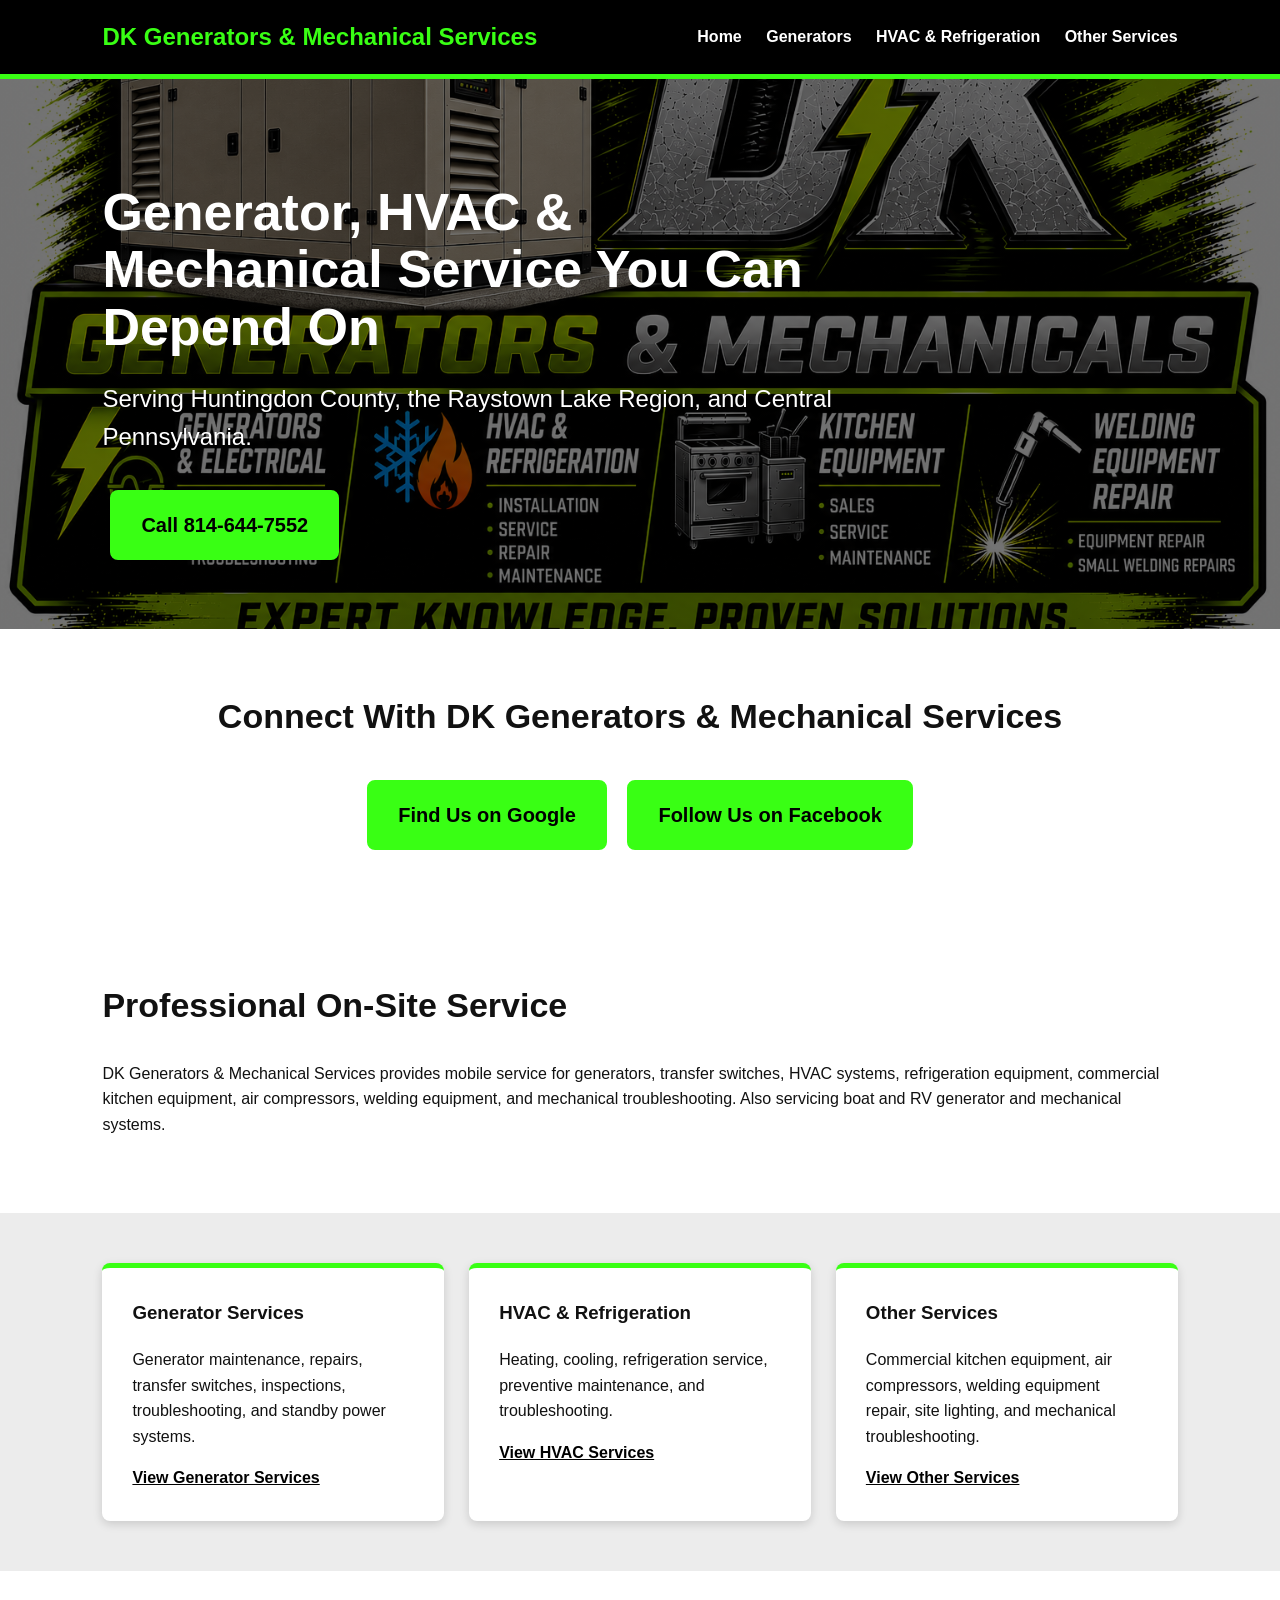
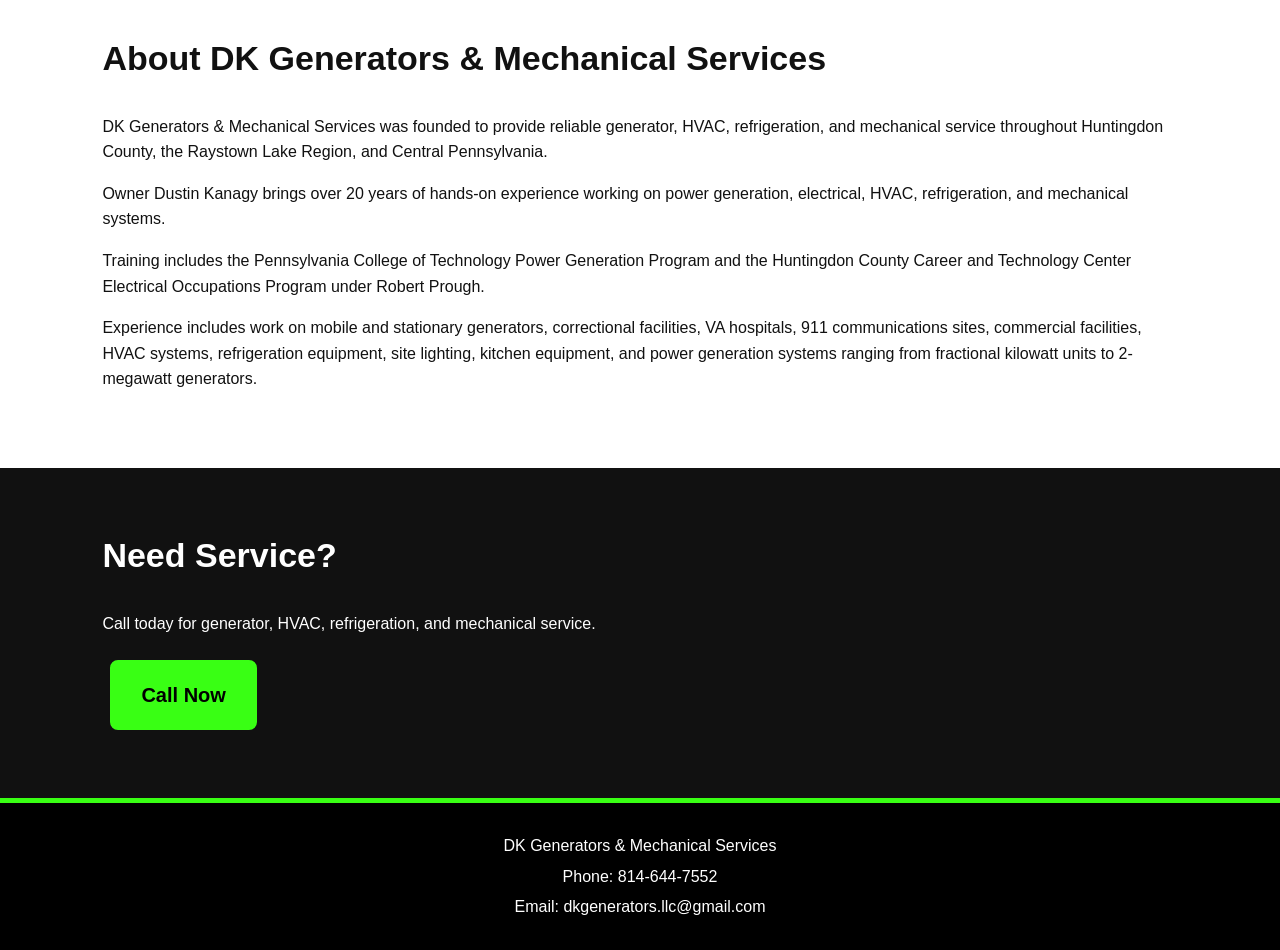
<file: index.html>
<!DOCTYPE html>
<html lang="en">
<head>
  <meta charset="UTF-8">
  <meta name="viewport" content="width=device-width, initial-scale=1.0">
  <title>DK Generators & Mechanical Services</title>
  <link rel="stylesheet" href="style.css">
</head>
<body>

<header>
  <div class="logo">DK Generators & Mechanical Services</div>

  <nav>
    <a href="index.html">Home</a>
    <a href="generators.html">Generators</a>
    <a href="hvac-refrigeration.html">HVAC & Refrigeration</a>
    <a href="other-services.html">Other Services</a>
  </nav>
</header>

<section class="hero">
  <div class="hero-content">
    <h1>Generator, HVAC & Mechanical Service You Can Depend On</h1>

    <p>
      Serving Huntingdon County, the Raystown Lake Region,
      and Central Pennsylvania.
    </p>

    <a class="btn" href="tel:8146447552">Call 814-644-7552</a>
  </div>
</section>

<section class="section" style="text-align:center;">
  <h2>Connect With DK Generators & Mechanical Services</h2>

  <a class="btn" href="https://share.google/OBpw4RYHZw0Dv3wpj" target="_blank">
    Find Us on Google
  </a>

  <a class="btn" href="https://www.facebook.com/profile.php?id=61590527797805" target="_blank">
    Follow Us on Facebook
  </a>
</section>

<section class="section">
  <h2>Professional On-Site Service</h2>

  <p>
    DK Generators & Mechanical Services provides mobile service for
    generators, transfer switches, HVAC systems, refrigeration equipment,
    commercial kitchen equipment, air compressors, welding equipment,
    and mechanical troubleshooting. Also servicing boat and RV generator and mechanical systems.
  </p>
</section>

<section class="cards">

  <div class="card">
    <h3>Generator Services</h3>

    <p>
      Generator maintenance, repairs, transfer switches,
      inspections, troubleshooting, and standby power systems.
    </p>

    <a href="generators.html">View Generator Services</a>
  </div>

  <div class="card">
    <h3>HVAC & Refrigeration</h3>

    <p>
      Heating, cooling, refrigeration service,
      preventive maintenance, and troubleshooting.
    </p>

    <a href="hvac-refrigeration.html">View HVAC Services</a>
  </div>

  <div class="card">
    <h3>Other Services</h3>

    <p>
      Commercial kitchen equipment, air compressors,
      welding equipment repair, site lighting,
      and mechanical troubleshooting.
    </p>

    <a href="other-services.html">View Other Services</a>
  </div>

</section>

<section class="section">
  <h2>About DK Generators & Mechanical Services</h2>

  <p>
    DK Generators & Mechanical Services was founded to provide reliable
    generator, HVAC, refrigeration, and mechanical service throughout
    Huntingdon County, the Raystown Lake Region, and Central Pennsylvania.
  </p>

  <p>
    Owner Dustin Kanagy brings over 20 years of hands-on experience
    working on power generation, electrical, HVAC, refrigeration,
    and mechanical systems.
  </p>

  <p>
    Training includes the Pennsylvania College of Technology
    Power Generation Program and the Huntingdon County Career and
    Technology Center Electrical Occupations Program under Robert Prough.
  </p>

  <p>
    Experience includes work on mobile and stationary generators,
    correctional facilities, VA hospitals, 911 communications sites,
    commercial facilities, HVAC systems, refrigeration equipment,
    site lighting, kitchen equipment, and power generation systems
    ranging from fractional kilowatt units to 2-megawatt generators.
  </p>

</section>

<section class="section dark">

  <h2>Need Service?</h2>

  <p>
    Call today for generator, HVAC, refrigeration,
    and mechanical service.
  </p>

  <a class="btn" href="tel:8146447552">
    Call Now
  </a>

</section>

<footer>

  <p>
    DK Generators & Mechanical Services
  </p>

  <p>
    Phone: 814-644-7552
  </p>

  <p>
    Email: dkgenerators.llc@gmail.com
  </p>

</footer>

</body>
</html>
</file>
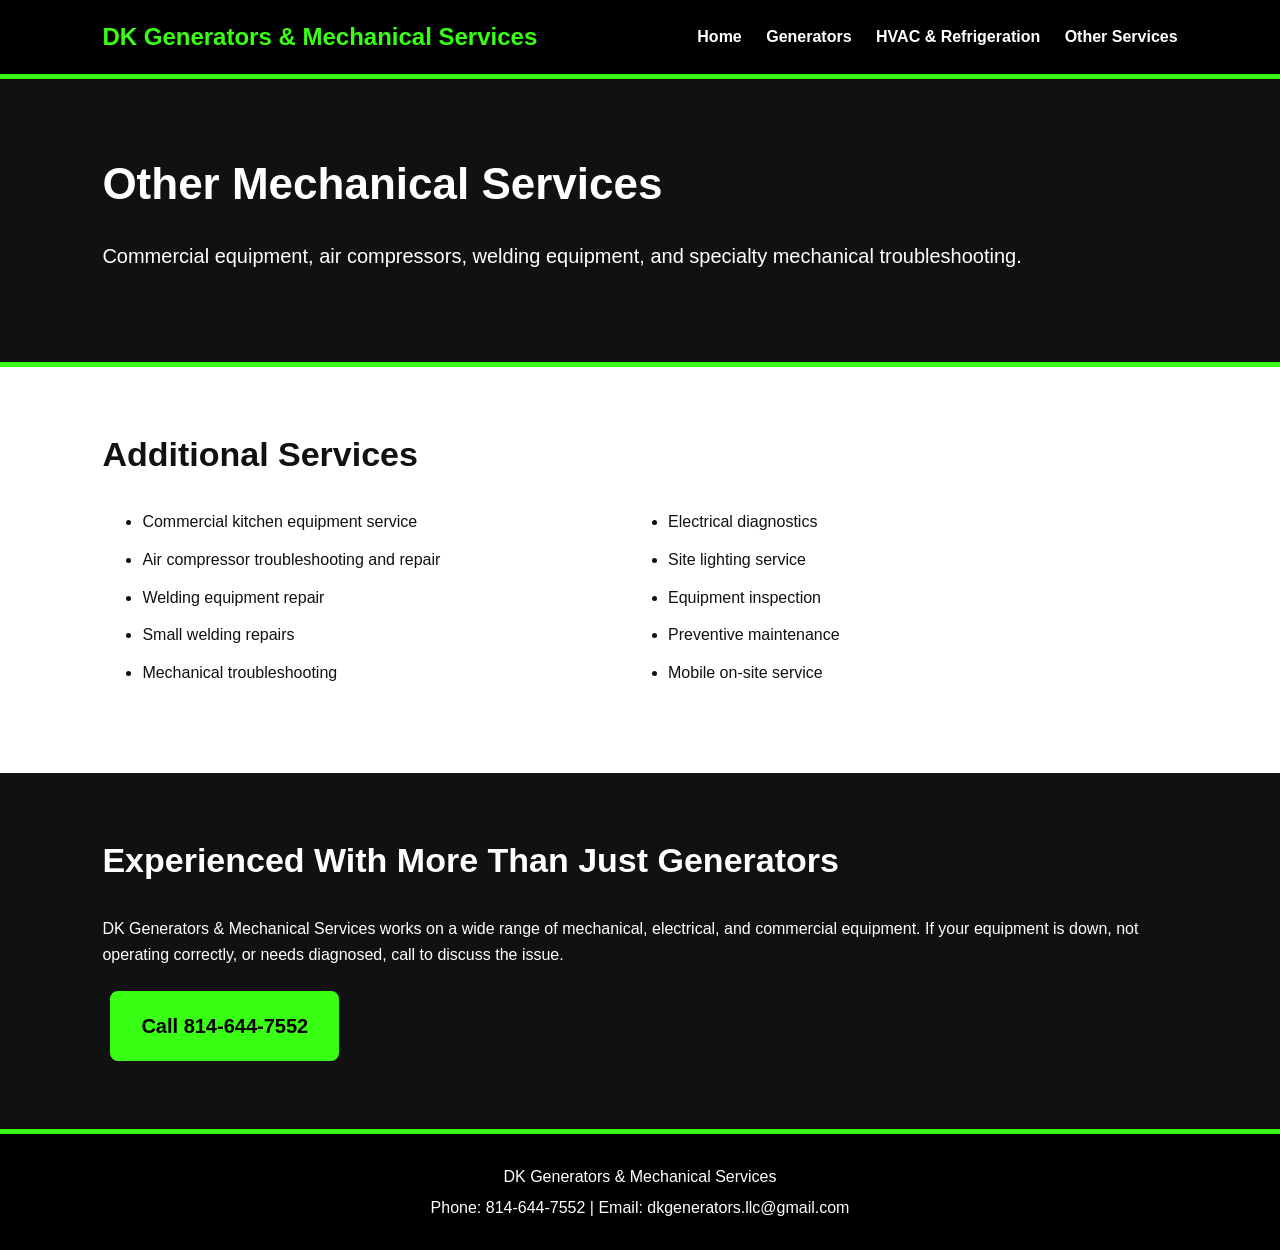
<file: about-contact.html>
<!DOCTYPE html>
<html lang="en">
<head>
  <meta charset="UTF-8" />
  <meta name="viewport" content="width=device-width, initial-scale=1.0" />
  <title>Other Services | DK Generators & Mechanical Services</title>
  <link rel="stylesheet" href="style.css" />
</head>
<body>

<header>
  <div class="logo">DK Generators & Mechanical Services</div>
  <nav>
    <a href="index.html">Home</a>
    <a href="generators.html">Generators</a>
    <a href="hvac-refrigeration.html">HVAC & Refrigeration</a>
    <a href="other-services.html">Other Services</a>
  </nav>
</header>

<section class="page-title">
  <h1>Other Mechanical Services</h1>
  <p>Commercial equipment, air compressors, welding equipment, and specialty mechanical troubleshooting.</p>
</section>

<section class="section">
  <h2>Additional Services</h2>
  <ul class="service-list">
    <li>Commercial kitchen equipment service</li>
    <li>Air compressor troubleshooting and repair</li>
    <li>Welding equipment repair</li>
    <li>Small welding repairs</li>
    <li>Mechanical troubleshooting</li>
    <li>Electrical diagnostics</li>
    <li>Site lighting service</li>
    <li>Equipment inspection</li>
    <li>Preventive maintenance</li>
    <li>Mobile on-site service</li>
  </ul>
</section>

<section class="section dark">
  <h2>Experienced With More Than Just Generators</h2>
  <p>
    DK Generators & Mechanical Services works on a wide range of mechanical,
    electrical, and commercial equipment. If your equipment is down, not operating
    correctly, or needs diagnosed, call to discuss the issue.
  </p>

  <a class="btn" href="tel:8146447552">Call 814-644-7552</a>
</section>

<footer>
  <p>DK Generators & Mechanical Services</p>
  <p>Phone: 814-644-7552 | Email: dkgenerators.llc@gmail.com</p>
</footer>

</body>
</html>
</file>
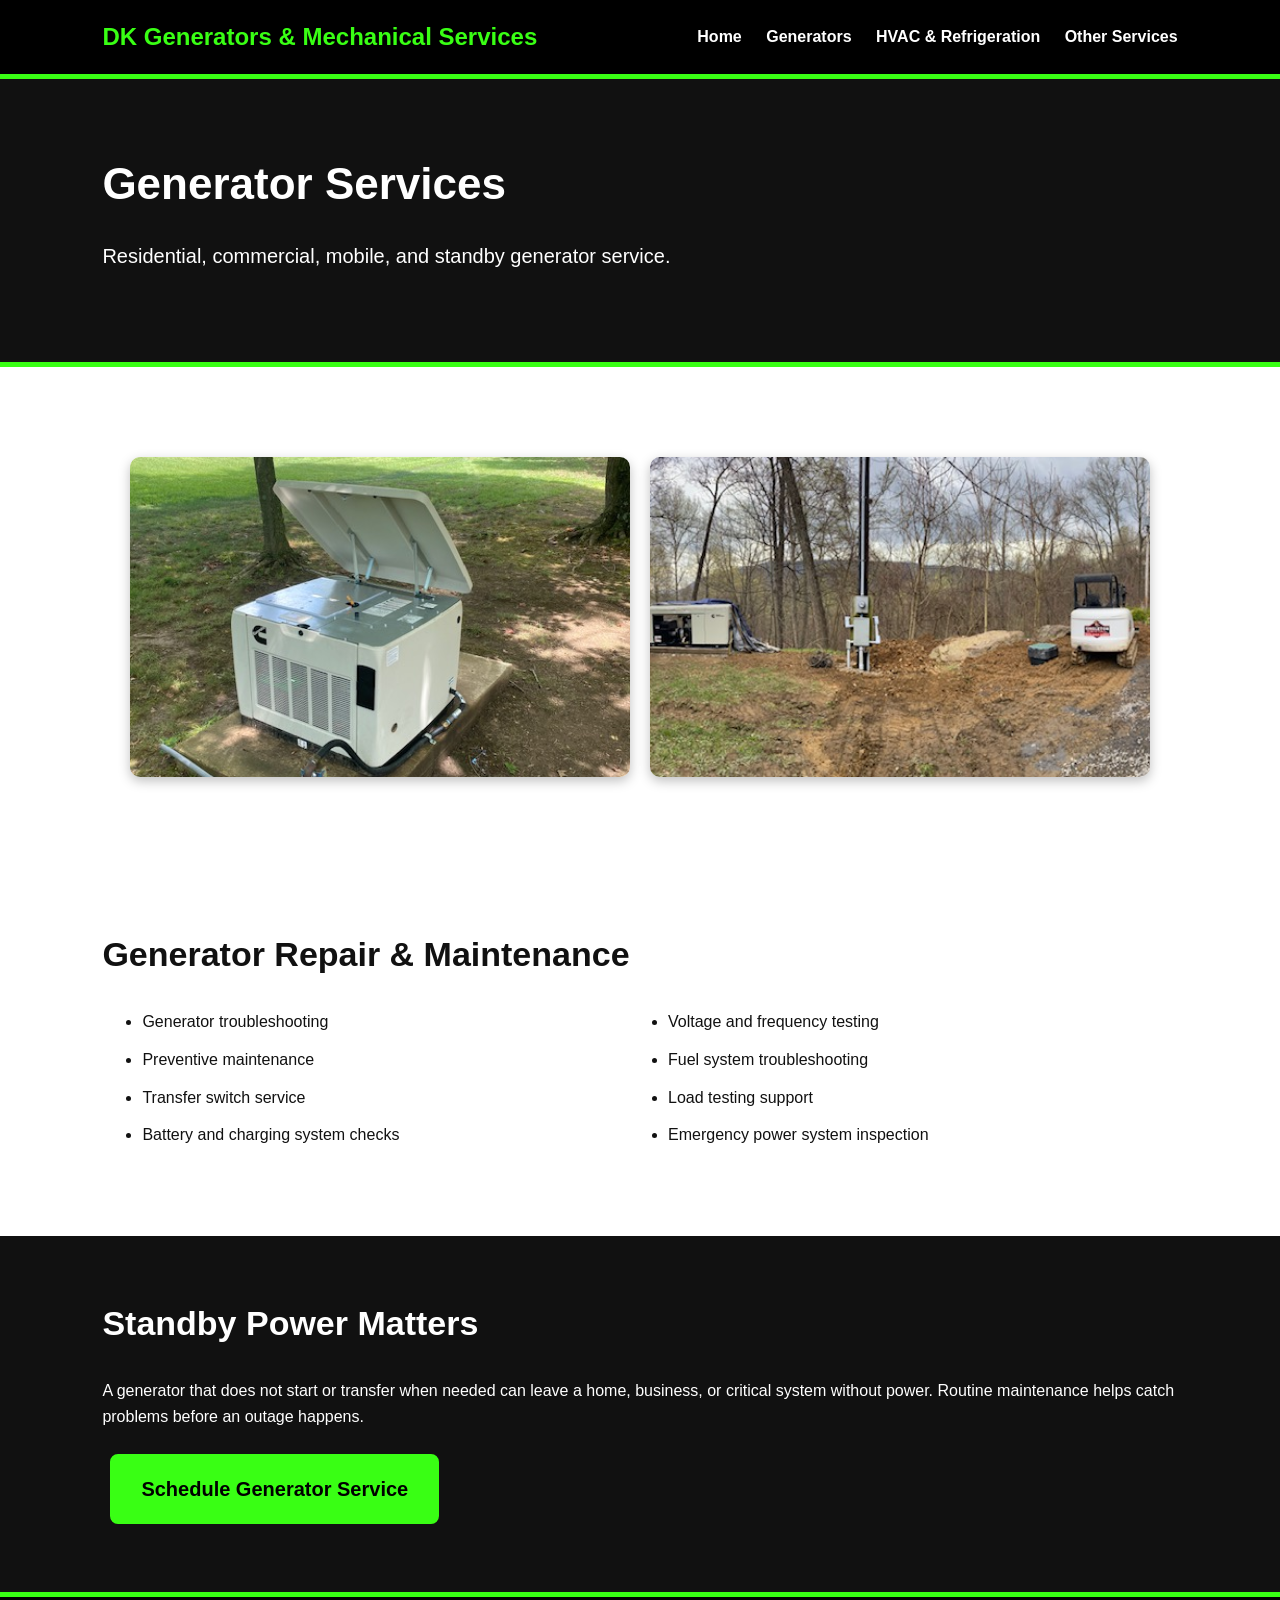
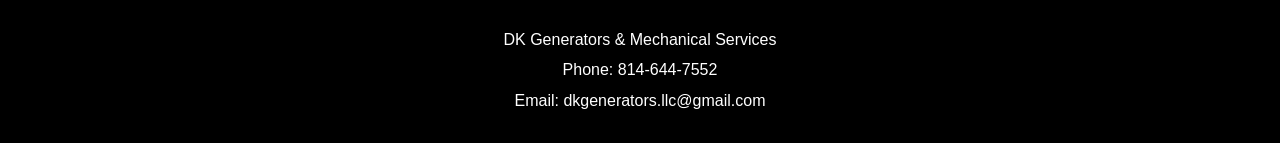
<file: generators.html>
<!DOCTYPE html>
<html lang="en">
<head>
  <meta charset="UTF-8">
  <meta name="viewport" content="width=device-width, initial-scale=1.0">
  <title>Generator Services | DK Generators & Mechanical Services</title>
  <link rel="stylesheet" href="style.css">
</head>
<body>

<header>
  <div class="logo">DK Generators & Mechanical Services</div>

  <nav>
    <a href="index.html">Home</a>
    <a href="generators.html">Generators</a>
    <a href="hvac-refrigeration.html">HVAC & Refrigeration</a>
    <a href="other-services.html">Other Services</a>
  </nav>
</header>

<section class="page-title">
  <h1>Generator Services</h1>
  <p>Residential, commercial, mobile, and standby generator service.</p>
</section>

<section class="section">
  <div class="image-row">
    <img src="IMG_2299.JPG" alt="Generator service" class="page-image">
    <img src="IMG_1578.JPG" alt="Generator maintenance" class="page-image">
  </div>
</section>

<section class="section">
  <h2>Generator Repair & Maintenance</h2>

  <ul class="service-list">
    <li>Generator troubleshooting</li>
    <li>Preventive maintenance</li>
    <li>Transfer switch service</li>
    <li>Battery and charging system checks</li>
    <li>Voltage and frequency testing</li>
    <li>Fuel system troubleshooting</li>
    <li>Load testing support</li>
    <li>Emergency power system inspection</li>
  </ul>
</section>

<section class="section dark">
  <h2>Standby Power Matters</h2>

  <p>
    A generator that does not start or transfer when needed can leave a home,
    business, or critical system without power. Routine maintenance helps catch
    problems before an outage happens.
  </p>

  <a class="btn" href="tel:8146447552">Schedule Generator Service</a>
</section>

<footer>
  <p>DK Generators & Mechanical Services</p>
  <p>Phone: 814-644-7552</p>
  <p>Email: dkgenerators.llc@gmail.com</p>
</footer>

</body>
</html>
</file>
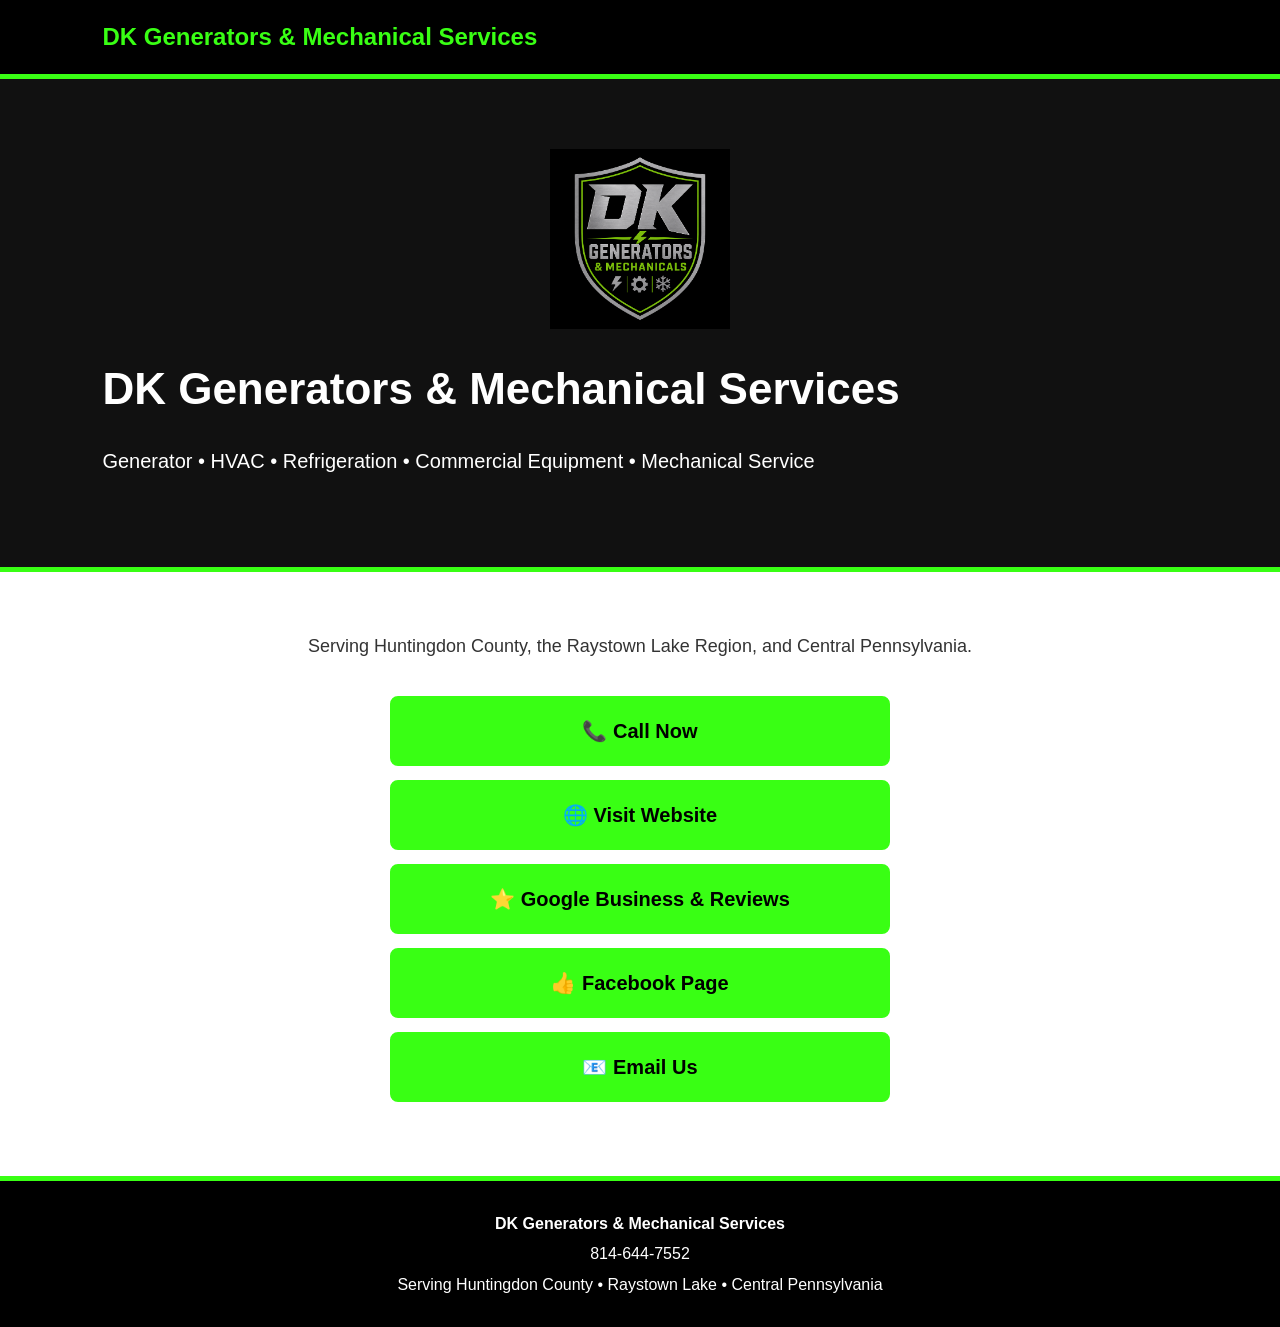
<file: go.html>
<!DOCTYPE html>
<html lang="en">
<head>
  <meta charset="UTF-8">
  <meta name="viewport" content="width=device-width, initial-scale=1.0">
  <title>DK Generators & Mechanical Services</title>
  <link rel="stylesheet" href="style.css">

  <style>
    .qr-logo {
      display: block;
      width: 180px;
      max-width: 80%;
      margin: 0 auto 25px auto;
    }

    .link-intro {
      text-align: center;
      max-width: 700px;
      margin: 0 auto 35px auto;
      font-size: 18px;
      color: #333;
    }
  </style>
</head>

<body>

<header>
  <div class="logo">DK Generators & Mechanical Services</div>
</header>

<section class="page-title">

  <img src="7d82a51d-ee1d-4f19-afcd-8f310abe3146.png"
       alt="DK Generators & Mechanical Services Logo"
       class="qr-logo">

  <h1>DK Generators & Mechanical Services</h1>
  <p>Generator • HVAC • Refrigeration • Commercial Equipment • Mechanical Service</p>

</section>

<section class="section">

  <p class="link-intro">
    Serving Huntingdon County, the Raystown Lake Region, and Central Pennsylvania.
  </p>

  <div class="link-page">

    <a class="link-button" href="tel:8146447552">📞 Call Now</a>

    <a class="link-button" href="index.html">🌐 Visit Website</a>

    <a class="link-button"
       href="https://www.google.com/search?q=DK+Generators+%26+Mechanical+Services"
       target="_blank">⭐ Google Business & Reviews</a>

    <a class="link-button"
       href="https://www.facebook.com/profile.php?id=61590527797805"
       target="_blank">👍 Facebook Page</a>

    <a class="link-button"
       href="mailto:dkgeneratorsllc@gmail.com">📧 Email Us</a>

  </div>

</section>

<footer>
  <p><strong>DK Generators & Mechanical Services</strong></p>
  <p>814-644-7552</p>
  <p>Serving Huntingdon County • Raystown Lake • Central Pennsylvania</p>
</footer>

</body>
</html>
</file>
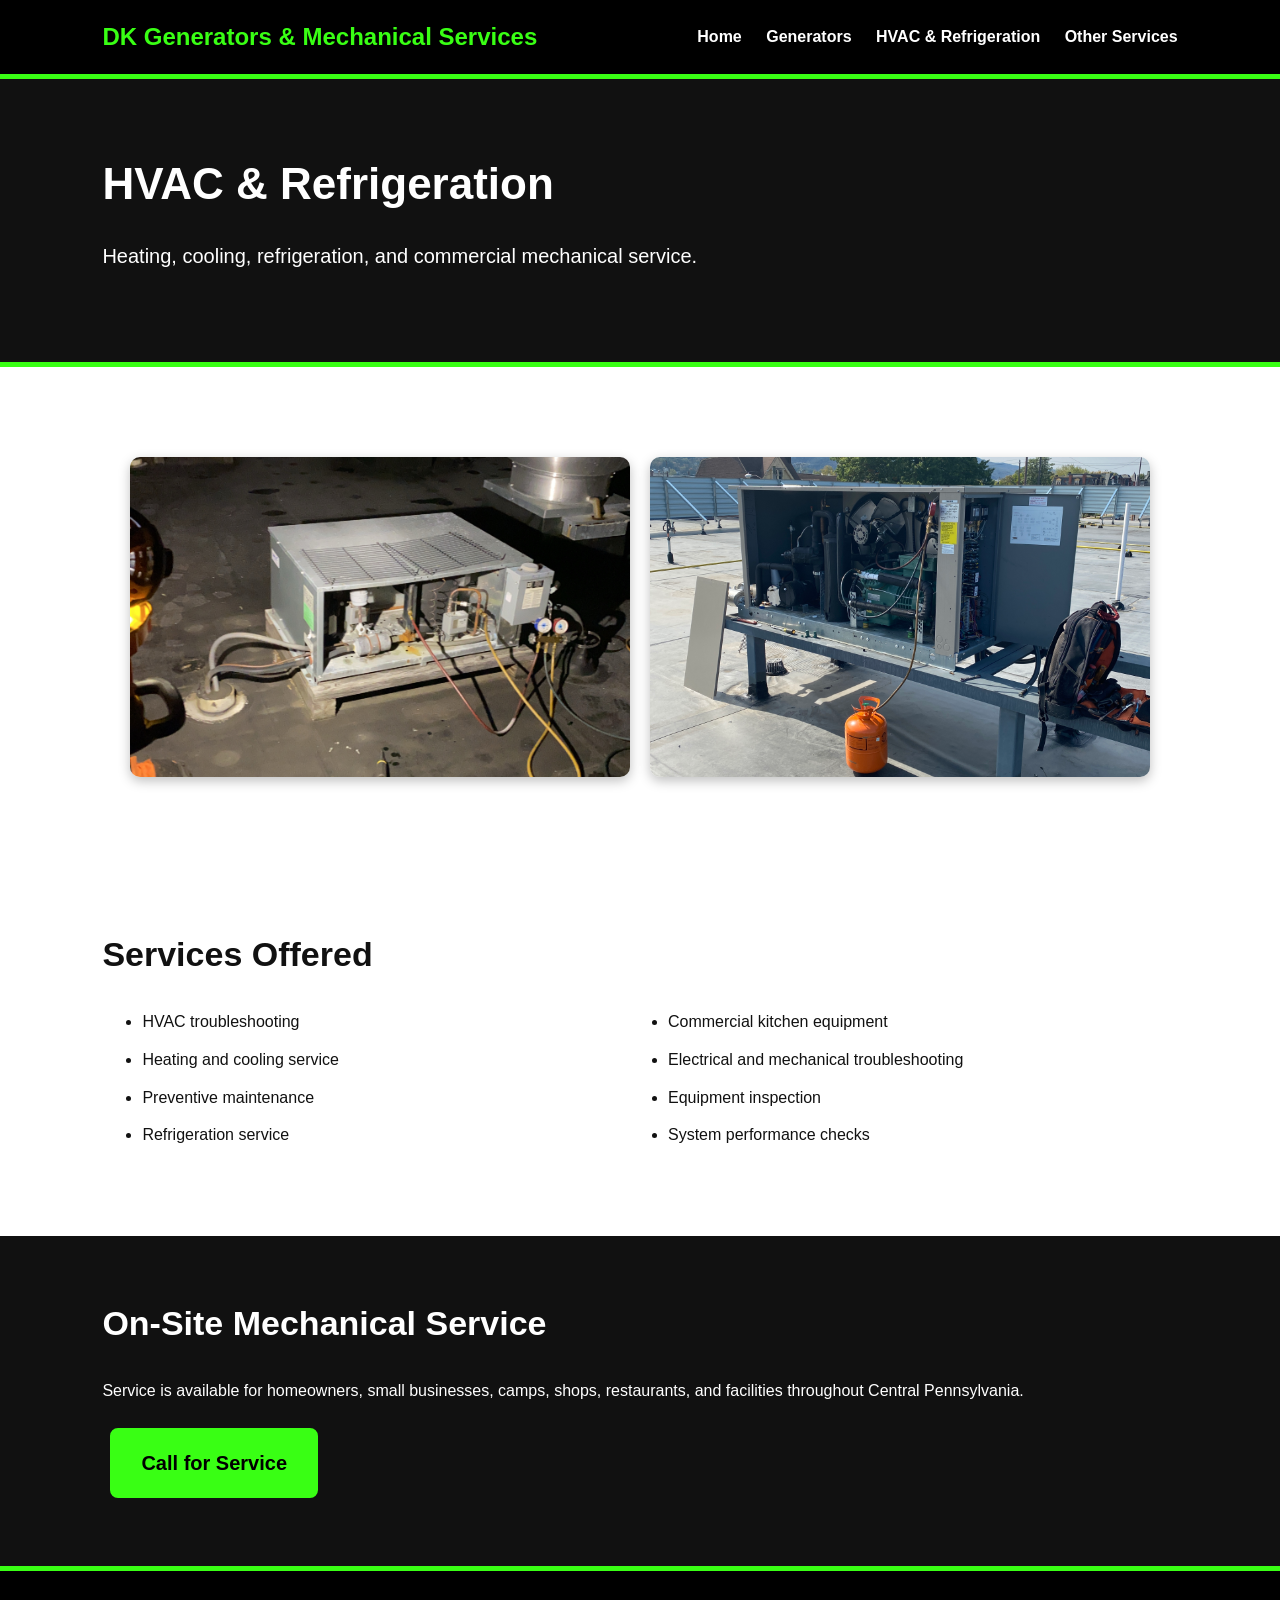
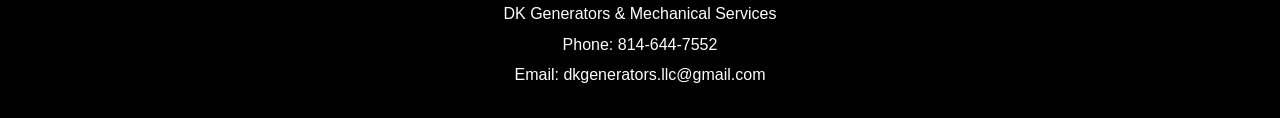
<file: hvac-refrigeration.html>
<!DOCTYPE html>
<html lang="en">
<head>
  <meta charset="UTF-8">
  <meta name="viewport" content="width=device-width, initial-scale=1.0">
  <title>HVAC & Refrigeration | DK Generators & Mechanical Services</title>
  <link rel="stylesheet" href="style.css">
</head>
<body>

<header>
  <div class="logo">DK Generators & Mechanical Services</div>

  <nav>
    <a href="index.html">Home</a>
    <a href="generators.html">Generators</a>
    <a href="hvac-refrigeration.html">HVAC & Refrigeration</a>
    <a href="other-services.html">Other Services</a>
  </nav>
</header>

<section class="page-title">
  <h1>HVAC & Refrigeration</h1>
  <p>Heating, cooling, refrigeration, and commercial mechanical service.</p>
</section>

<section class="section">
  <div class="image-row">
    <img src="39FB7200-3722-4707-8F23-C64A99EA86AE 2.JPG" alt="HVAC service" class="page-image">
    <img src="62404111784__B946FD19-9338-4554-A31F-74C0EE8253D4 2.JPG" alt="Refrigeration service" class="page-image">
  </div>
</section>

<section class="section">
  <h2>Services Offered</h2>

  <ul class="service-list">
    <li>HVAC troubleshooting</li>
    <li>Heating and cooling service</li>
    <li>Preventive maintenance</li>
    <li>Refrigeration service</li>
    <li>Commercial kitchen equipment</li>
    <li>Electrical and mechanical troubleshooting</li>
    <li>Equipment inspection</li>
    <li>System performance checks</li>
  </ul>
</section>

<section class="section dark">
  <h2>On-Site Mechanical Service</h2>

  <p>
    Service is available for homeowners, small businesses, camps, shops,
    restaurants, and facilities throughout Central Pennsylvania.
  </p>

  <a class="btn" href="tel:8146447552">Call for Service</a>
</section>

<footer>
  <p>DK Generators & Mechanical Services</p>
  <p>Phone: 814-644-7552</p>
  <p>Email: dkgenerators.llc@gmail.com</p>
</footer>

</body>
</html>
</file>
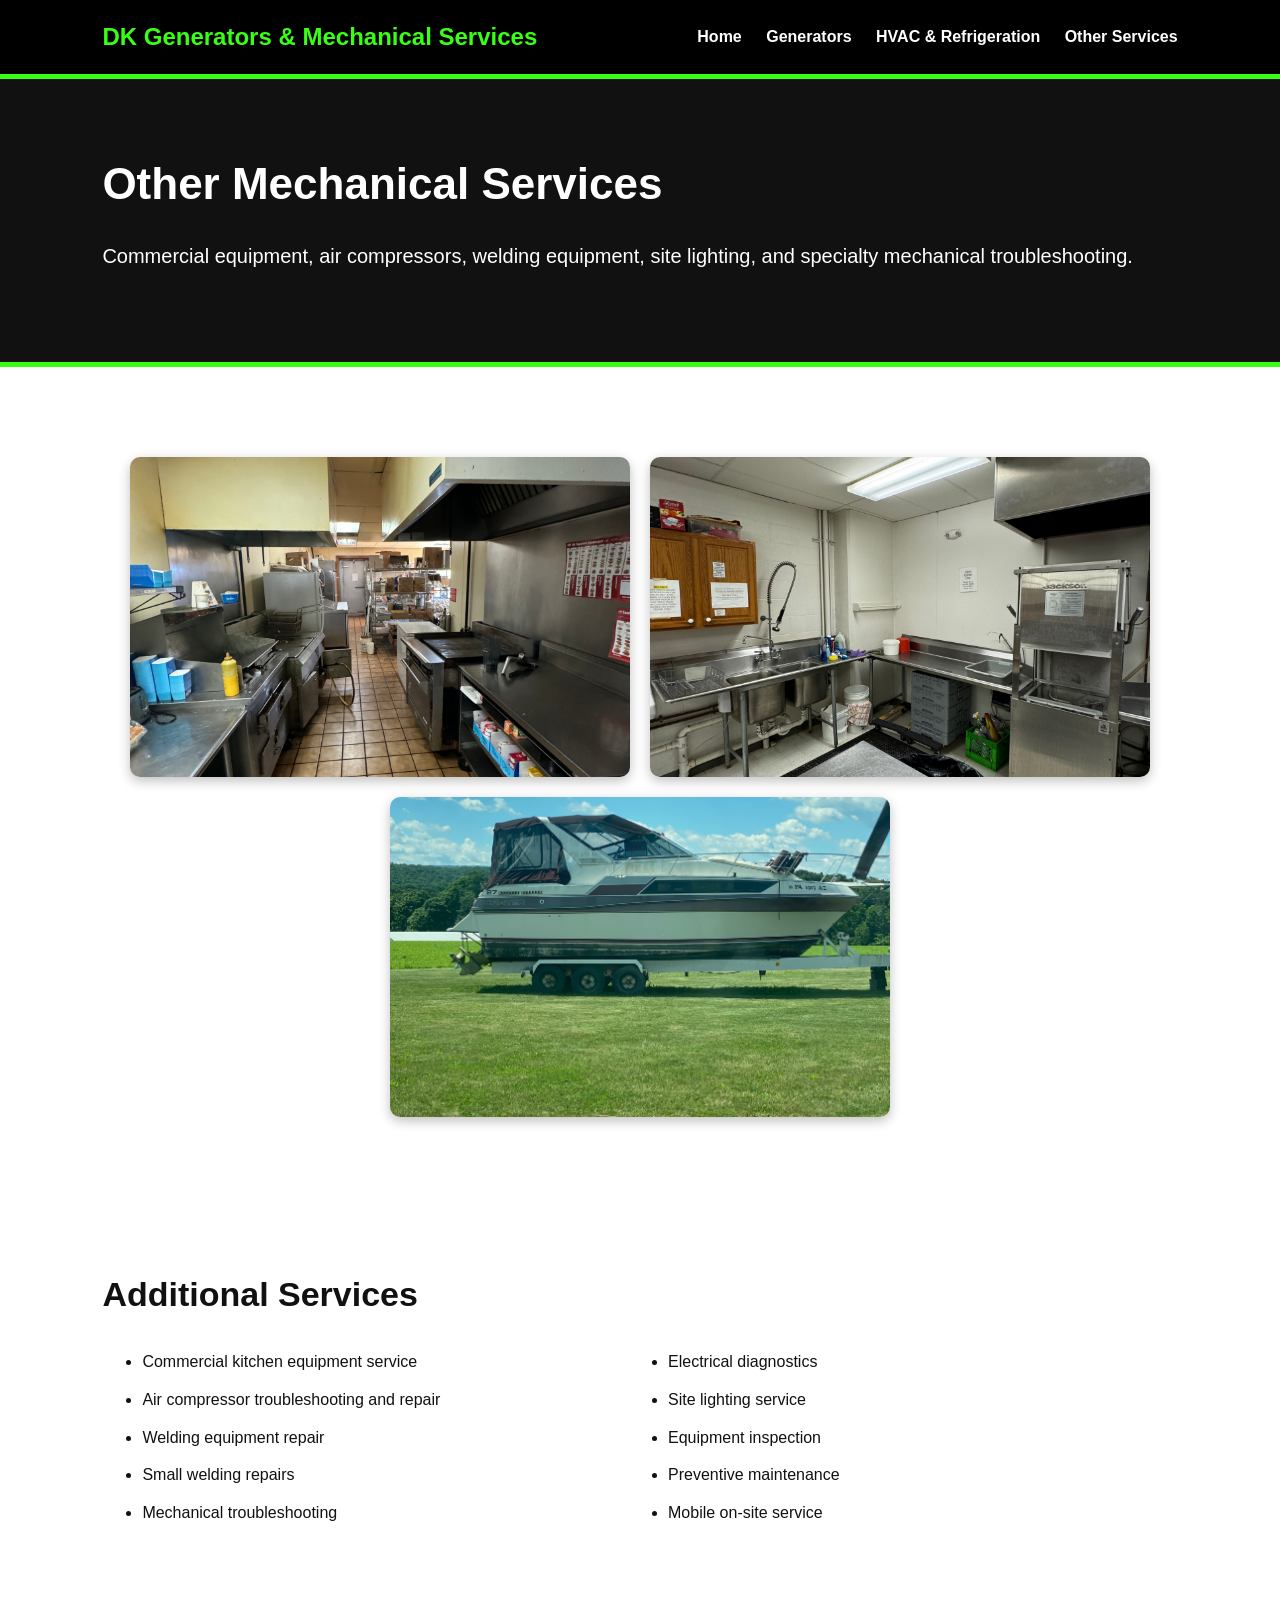
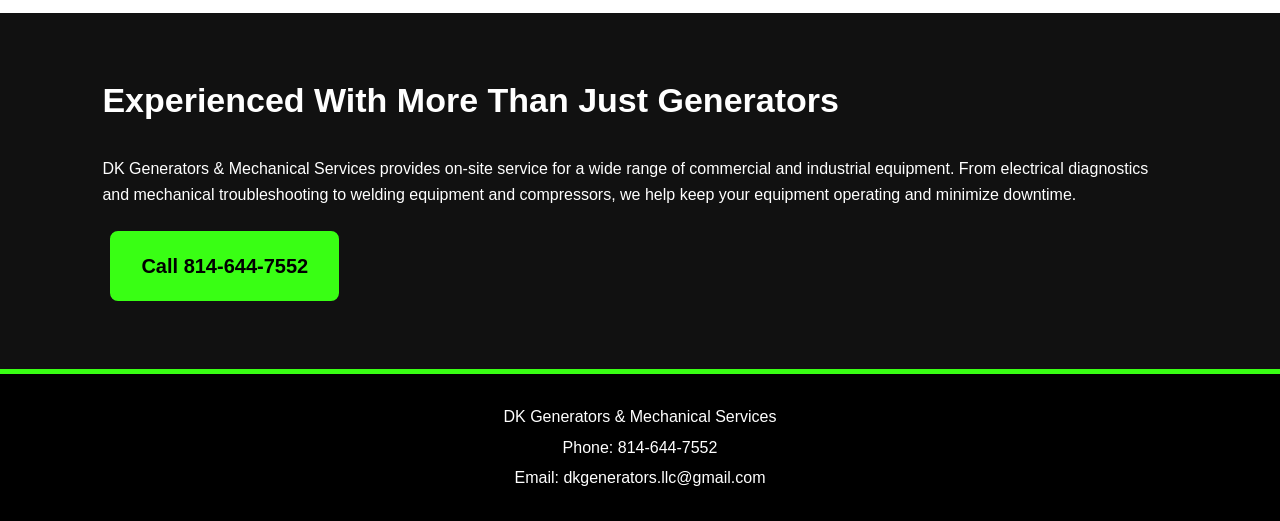
<file: other-services.html>
<!DOCTYPE html>
<html lang="en">
<head>
  <meta charset="UTF-8">
  <meta name="viewport" content="width=device-width, initial-scale=1.0">
  <title>Other Services | DK Generators & Mechanical Services</title>
  <link rel="stylesheet" href="style.css">
</head>
<body>

<header>
  <div class="logo">DK Generators & Mechanical Services</div>

  <nav>
    <a href="index.html">Home</a>
    <a href="generators.html">Generators</a>
    <a href="hvac-refrigeration.html">HVAC & Refrigeration</a>
    <a href="other-services.html">Other Services</a>
  </nav>
</header>

<section class="page-title">
  <h1>Other Mechanical Services</h1>
  <p>
    Commercial equipment, air compressors, welding equipment,
    site lighting, and specialty mechanical troubleshooting.
  </p>
</section>

<section class="section">
  <div class="image-row">
    <img src="IMG_6078.JPG" alt="Mechanical service" class="page-image">
    <img src="IMG_6885.JPG" alt="Equipment repair" class="page-image">
    <img src="61470409487__8D8A0EB0-8FEF-45D1-9CB7-CCA4F4B3C6F3.JPG" alt="Commercial equipment service" class="page-image">
  </div>
</section>

<section class="section">
  <h2>Additional Services</h2>

  <ul class="service-list">
    <li>Commercial kitchen equipment service</li>
    <li>Air compressor troubleshooting and repair</li>
    <li>Welding equipment repair</li>
    <li>Small welding repairs</li>
    <li>Mechanical troubleshooting</li>
    <li>Electrical diagnostics</li>
    <li>Site lighting service</li>
    <li>Equipment inspection</li>
    <li>Preventive maintenance</li>
    <li>Mobile on-site service</li>
  </ul>
</section>

<section class="section dark">
  <h2>Experienced With More Than Just Generators</h2>

  <p>
    DK Generators & Mechanical Services provides on-site service for a wide range
    of commercial and industrial equipment. From electrical diagnostics and
    mechanical troubleshooting to welding equipment and compressors, we help keep
    your equipment operating and minimize downtime.
  </p>

  <a class="btn" href="tel:8146447552">Call 814-644-7552</a>
</section>

<footer>
  <p>DK Generators & Mechanical Services</p>
  <p>Phone: 814-644-7552</p>
  <p>Email: dkgenerators.llc@gmail.com</p>
</footer>

</body>
</html>
</file>
<file: style.css>
* {
  box-sizing: border-box;
}

body {
  margin: 0;
  font-family: Arial, Helvetica, sans-serif;
  background: #f4f4f4;
  color: #111;
  line-height: 1.6;
}

header {
  background: #000;
  color: white;
  padding: 18px 8%;
  display: flex;
  justify-content: space-between;
  align-items: center;
  flex-wrap: wrap;
  border-bottom: 5px solid #39ff14;
}

.logo {
  color: #39ff14;
  font-size: 24px;
  font-weight: bold;
}

nav a {
  color: white;
  text-decoration: none;
  margin-left: 20px;
  font-weight: bold;
}

nav a:hover {
  color: #39ff14;
}

.hero {
  min-height: 550px;
  background:
    linear-gradient(rgba(0,0,0,.55), rgba(0,0,0,.55)),
    url("ChatGPT Image Jun 8, 2026 at 11_28_35 AM.png");
  background-size: cover;
  background-position: center;
  display: flex;
  align-items: center;
  padding: 60px 8%;
  color: white;
}

.hero-content {
  max-width: 750px;
}

.hero h1 {
  font-size: 52px;
  margin-bottom: 15px;
  line-height: 1.1;
}

.hero p {
  font-size: 24px;
  margin-bottom: 25px;
}

.btn,
.link-button {
  display: inline-block;
  background: #39ff14;
  color: #000 !important;
  font-weight: 900;
  font-size: 20px;
  text-decoration: none;
  padding: 16px 28px;
  border-radius: 8px;
  border: 3px solid #39ff14;
  margin: 8px;
}

.btn:hover,
.link-button:hover {
  background: #000;
  color: #39ff14 !important;
}

.section {
  padding: 60px 8%;
  background: white;
}

.section h2 {
  font-size: 34px;
  margin-top: 0;
}

.cards {
  padding: 50px 8%;
  display: grid;
  grid-template-columns: repeat(3, 1fr);
  gap: 25px;
  background: #ececec;
}

.card {
  background: white;
  padding: 30px;
  border-radius: 8px;
  border-top: 5px solid #39ff14;
  box-shadow: 0 3px 10px rgba(0,0,0,.15);
}

.card h3 {
  margin-top: 0;
}

.card a {
  color: #000;
  font-weight: bold;
}

.page-title {
  background: #111;
  color: white;
  padding: 70px 8%;
  border-bottom: 5px solid #39ff14;
}

.page-title h1 {
  margin: 0;
  font-size: 44px;
}

.page-title p {
  font-size: 20px;
}

.service-list {
  columns: 2;
}

.service-list li {
  margin-bottom: 12px;
}

.image-row {
  display: flex;
  gap: 20px;
  justify-content: center;
  flex-wrap: wrap;
  margin: 30px 0;
}

.page-image {
  width: 100%;
  max-width: 500px;
  height: 320px;
  object-fit: cover;
  display: block;
  border-radius: 10px;
  box-shadow: 0 4px 12px rgba(0,0,0,.25);
}

.link-page {
  max-width: 500px;
  margin: 0 auto;
  text-align: center;
}

.link-page .link-button {
  display: block;
  width: 100%;
  margin: 14px 0;
}

.dark {
  background: #111;
  color: white;
}

footer {
  background: #000;
  color: white;
  text-align: center;
  padding: 25px;
  border-top: 5px solid #39ff14;
}

footer p {
  margin: 5px;
}

@media (max-width: 900px) {

  header {
    display: block;
    text-align: center;
  }

  nav {
    margin-top: 15px;
  }

  nav a {
    display: block;
    margin: 10px 0;
  }

  .cards {
    grid-template-columns: 1fr;
  }

  .service-list {
    columns: 1;
  }

  .hero h1 {
    font-size: 34px;
  }

  .hero p {
    font-size: 18px;
  }

  .page-title h1 {
    font-size: 34px;
  }

  .page-image {
    max-width: 100%;
    height: auto;
  }
}
</file>
